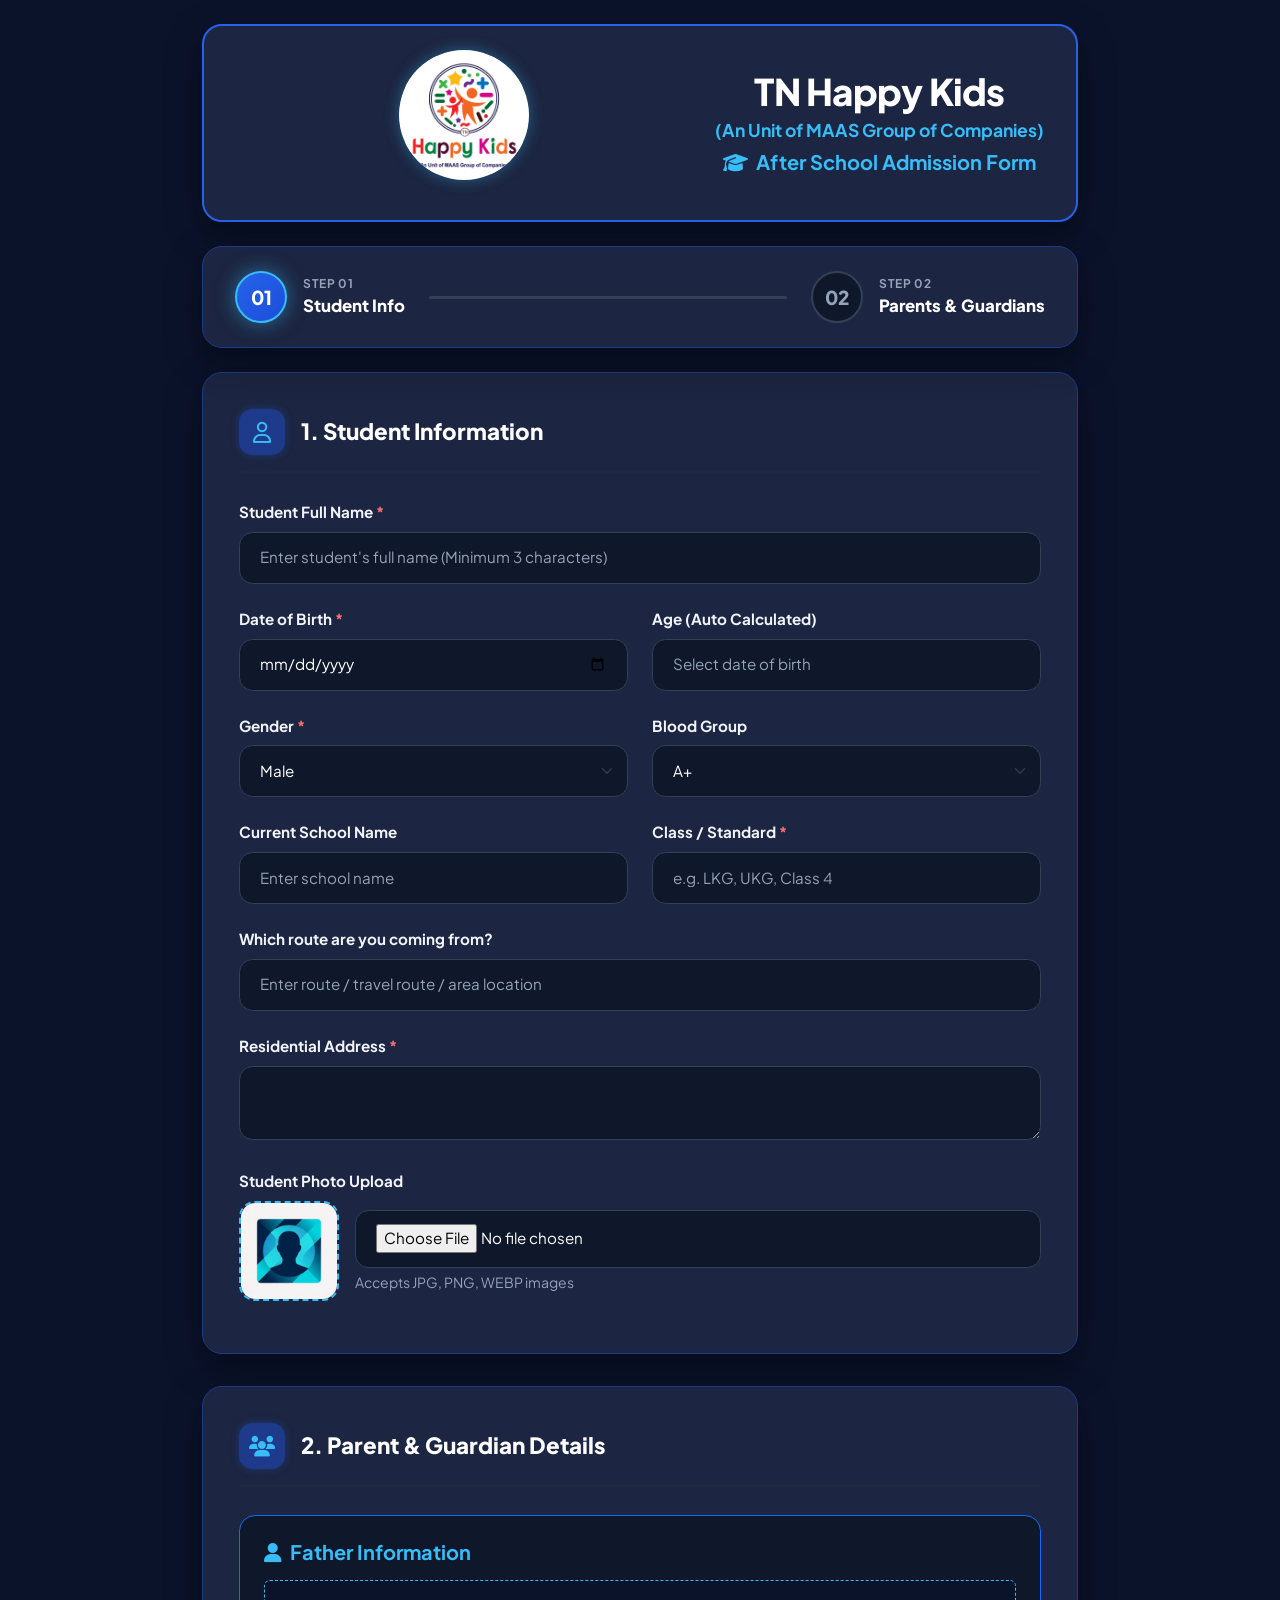
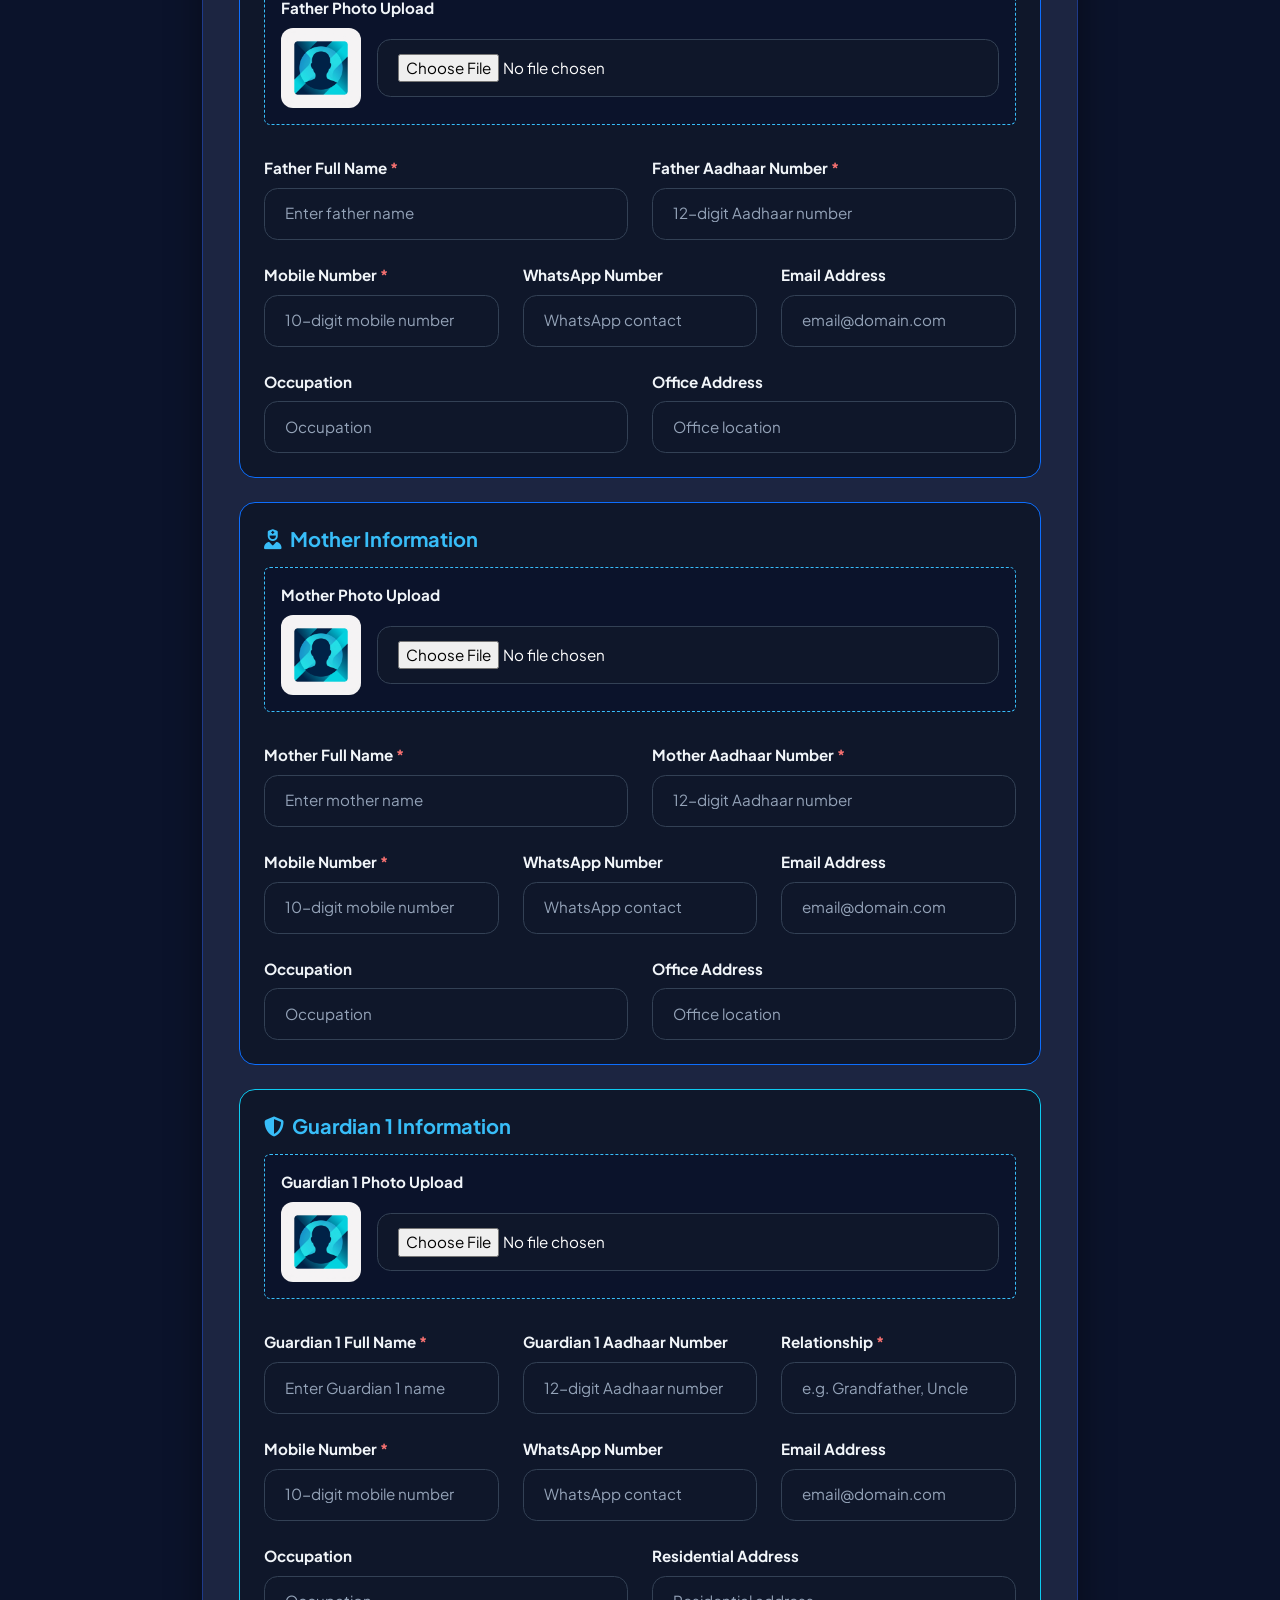
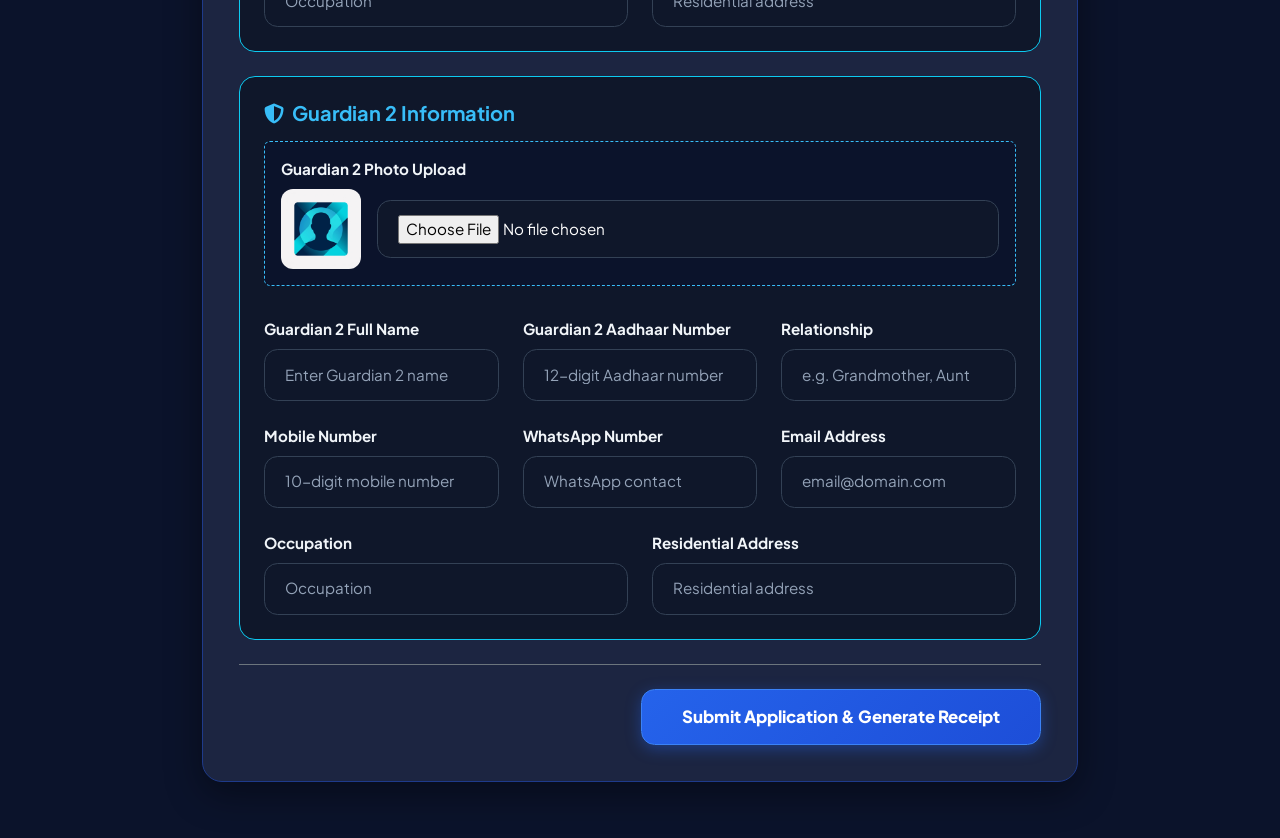
<file: index.html>
<!DOCTYPE html>
<html lang="en">
<head runat="server">
    <meta charset="utf-8" />
    <meta name="viewport" content="width=device-width, initial-scale=1.0" />
    <title>TN Happy Kids School - After School Admission Form - TN Happy Kids School Online Admission</title>

    <!-- Bootstrap 5 CSS -->
    <link href="https://cdn.jsdelivr.net/npm/bootstrap@5.3.2/dist/css/bootstrap.min.css" rel="stylesheet" />
    <!-- FontAwesome Icons -->
    <link href="https://cdnjs.cloudflare.com/ajax/libs/font-awesome/6.4.2/css/all.min.css" rel="stylesheet" />
    <!-- Google Fonts -->
    <link href="https://fonts.googleapis.com/css2?family=Plus+Jakarta+Sans:wght@400;500;600;700;800&display=swap" rel="stylesheet" />
    <!-- Custom Stylesheet -->
    <link href="CSS/custom.css" rel="stylesheet" type="text/css" />

    
</head>
<body style="background-color: #0b132b;">
    <form id="formPublic" action="Admission.aspx" method="POST" enctype="multipart/form-data">
        <main class="py-4">
            <div class="container" style="max-width: 900px;">
                
    <div>

        <!-- Top Header Card with Official Logo -->
        <div class="brand-header-card text-center py-4">
            <div class="logo-container mx-auto mb-3" style="width: 130px; height: 130px; border-radius: 50%; padding: 6px;">
                <img src="Images/logo.png" alt="TN Happy Kids Logo" style="width: 100%; height: 100%; object-fit: contain;" />
            </div>
            <div>
                <h1 class="school-title" style="font-size: 2.3rem;">TN Happy Kids</h1>
                <div class="form-subtitle" style="font-size: 1.1rem; color: var(--primary-blue); font-weight: 700;">(An Unit of MAAS Group of Companies)</div>
                <div class="form-subtitle mt-1" style="font-size: 1.25rem;"><i class="fa-solid fa-graduation-cap me-2"></i>After School Admission Form</div>
            </div>
        </div>

        <!-- INTERACTIVE STEPPER WIZARD -->
        <div class="stepper-container mb-4">
            <div class="stepper-item active" id="stepIndicator1">
                <div class="stepper-circle">01</div>
                <div class="stepper-label">
                    <span class="stepper-step-no">Step 01</span>
                    <span class="stepper-title">Student Info</span>
                </div>
            </div>
            <div class="stepper-connector" id="stepConnector"></div>
            <div class="stepper-item" id="stepIndicator2">
                <div class="stepper-circle">02</div>
                <div class="stepper-label">
                    <span class="stepper-step-no">Step 02</span>
                    <span class="stepper-title">Parents & Guardians</span>
                </div>
            </div>
        </div>

        

        

        <!-- STEP 1: STUDENT INFORMATION -->
        <div class="form-step-card" id="step1">
            <div class="step-title-header">
                <div class="step-icon-badge">
                    <i class="fa-regular fa-user"></i>
                </div>
                <span>1. Student Information</span>
            </div>

            <div class="row g-4 mb-3">
                <div class="col-md-12">
                    <label for="txtFullName" class="form-label-custom">Student Full Name <span class="required-star">*</span></label>
                    <input type="text" class="form-control-custom" id="txtFullName" name="txtFullName" placeholder="Enter student's full name (Minimum 3 characters)" required />
                </div>

                <div class="col-md-6">
                    <label for="txtDOB" class="form-label-custom">Date of Birth <span class="required-star">*</span></label>
                    <input type="date" class="form-control-custom" id="txtDOB" name="txtDOB" onchange="calculateAge();" oninput="calculateAge();" required />
                </div>

                <div class="col-md-6">
                    <label for="txtAge" class="form-label-custom">Age (Auto Calculated)</label>
                    <input type="text" class="form-control-custom" id="txtAge" name="txtAge" placeholder="Select date of birth" readonly />
                </div>

                <div class="col-md-6">
                    <label class="form-label-custom">Gender <span class="required-star">*</span></label>
                    <select class="form-select form-control-custom" id="ddlGender" name="ddlGender" required>
                        <option value="Male">Male</option>
                        <option value="Female">Female</option>
                        <option value="Other">Other</option>
                    </select>
                </div>

                <div class="col-md-6">
                    <label for="ddlBloodGroup" class="form-label-custom">Blood Group</label>
                    <select class="form-select form-control-custom" id="ddlBloodGroup" name="ddlBloodGroup">
                        <option value="A+">A+</option>
                        <option value="A-">A-</option>
                        <option value="B+">B+</option>
                        <option value="B-">B-</option>
                        <option value="O+">O+</option>
                        <option value="O-">O-</option>
                        <option value="AB+">AB+</option>
                        <option value="AB-">AB-</option>
                    </select>
                </div>

                <!-- ADDED: CURRENT SCHOOL NAME & CLASS / STANDARD -->
                <div class="col-md-6">
                    <label for="txtSchoolName" class="form-label-custom">Current School Name</label>
                    <input type="text" class="form-control-custom" id="txtSchoolName" name="txtSchoolName" placeholder="Enter school name" />
                </div>

                <div class="col-md-6">
                    <label for="txtStandard" class="form-label-custom">Class / Standard <span class="required-star">*</span></label>
                    <input type="text" class="form-control-custom" id="txtStandard" name="txtStandard" placeholder="e.g. LKG, UKG, Class 4" required />
                </div>

                <!-- WHICH ROUTE ARE YOU COMING FROM? -->
                <div class="col-md-12">
                    <label for="txtComingFrom" class="form-label-custom">Which route are you coming from?</label>
                    <input type="text" class="form-control-custom" id="txtComingFrom" name="txtComingFrom" placeholder="Enter route / travel route / area location" />
                </div>

                <div class="col-md-12">
                    <label for="txtAddress" class="form-label-custom">Residential Address <span class="required-star">*</span></label>
                    <textarea class="form-control-custom" id="txtAddress" name="txtAddress" required></textarea>
                </div>

                <div class="col-md-12">
                    <label class="form-label-custom">Student Photo Upload</label>
                    <div class="d-flex align-items-center gap-3">
                        <div class="photo-preview-container" style="width: 100px; height: 100px; border-radius: 1rem; border: 2px dashed #38bdf8;">
                            <img id="imgPhotoPreview" src="Images/Students/default-avatar.png" alt="Student Preview" style="object-fit: cover; width: 100%; height: 100%; border-radius: 0.9rem;" />
                        </div>
                        <div class="flex-grow-1">
                            <input type="file" class="form-control-custom" id="filePhoto" name="filePhoto" accept="image/*" />
                            <small class="text-muted d-block mt-1">Accepts JPG, PNG, WEBP images</small>
                        </div>
                    </div>
                </div>
            </div>
        </div>

        <!-- STEP 2: PARENTS & GUARDIANS DETAILS (STACKED IN SEPARATE FULL-WIDTH LINES) -->
        <div class="form-step-card" id="step2">
            <div class="step-title-header">
                <div class="step-icon-badge">
                    <i class="fa-solid fa-users"></i>
                </div>
                <span>2. Parent & Guardian Details</span>
            </div>

            <!-- LINE 1: FATHER DETAILS -->
            <div class="guardian-card-box border-primary mb-4">
                <h5 class="fw-bold text-primary mb-3"><i class="fa-solid fa-user me-2"></i>Father Information</h5>
                <div class="row g-4">
                    <div class="col-md-12">
                        <div class="p-3 rounded mb-2" style="background: #0b132b; border: 1px dashed #38bdf8;">
                            <label class="form-label-custom mb-2">Father Photo Upload</label>
                            <div class="d-flex align-items-center gap-3">
                                <div style="width: 80px; height: 80px; border-radius: 0.75rem; overflow: hidden; background: #1c2541;">
                                    <img id="imgFatherPhotoPreview" src="Images/Students/default-avatar.png" alt="Father Preview" style="object-fit: cover; width: 100%; height: 100%;" />
                                </div>
                                <div class="flex-grow-1">
                                    <input type="file" class="form-control-custom" id="fileFatherPhoto" name="fileFatherPhoto" accept="image/*" />
                                </div>
                            </div>
                        </div>
                    </div>
                    <div class="col-md-6">
                        <label for="txtFatherName" class="form-label-custom">Father Full Name <span class="required-star">*</span></label>
                        <input type="text" class="form-control-custom" id="txtFatherName" name="txtFatherName" placeholder="Enter father name" required />
                    </div>
                    <div class="col-md-6">
                        <label for="txtFatherAadhaar" class="form-label-custom">Father Aadhaar Number <span class="required-star">*</span></label>
                        <input type="text" class="form-control-custom" id="txtFatherAadhaar" name="txtFatherAadhaar" placeholder="12-digit Aadhaar number" required />
                    </div>
                    <div class="col-md-4">
                        <label for="txtFatherMobile" class="form-label-custom">Mobile Number <span class="required-star">*</span></label>
                        <input type="text" class="form-control-custom" id="txtFatherMobile" name="txtFatherMobile" placeholder="10-digit mobile number" required />
                    </div>
                    <div class="col-md-4">
                        <label for="txtFatherWhatsApp" class="form-label-custom">WhatsApp Number</label>
                        <input type="text" class="form-control-custom" id="txtFatherWhatsApp" name="txtFatherWhatsApp" placeholder="WhatsApp contact" />
                    </div>
                    <div class="col-md-4">
                        <label for="txtFatherEmail" class="form-label-custom">Email Address</label>
                        <input type="text" class="form-control-custom" id="txtFatherEmail" name="txtFatherEmail" placeholder="email@domain.com" />
                    </div>
                    <div class="col-md-6">
                        <label for="txtFatherOccupation" class="form-label-custom">Occupation</label>
                        <input type="text" class="form-control-custom" id="txtFatherOccupation" name="txtFatherOccupation" placeholder="Occupation" />
                    </div>
                    <div class="col-md-6">
                        <label for="txtFatherOfficeAddress" class="form-label-custom">Office Address</label>
                        <input type="text" class="form-control-custom" id="txtFatherOfficeAddress" name="txtFatherOfficeAddress" placeholder="Office location" />
                    </div>
                </div>
            </div>

            <!-- LINE 2: MOTHER DETAILS -->
            <div class="guardian-card-box border-primary mb-4">
                <h5 class="fw-bold text-primary mb-3"><i class="fa-solid fa-user-nurse me-2"></i>Mother Information</h5>
                <div class="row g-4">
                    <div class="col-md-12">
                        <div class="p-3 rounded mb-2" style="background: #0b132b; border: 1px dashed #38bdf8;">
                            <label class="form-label-custom mb-2">Mother Photo Upload</label>
                            <div class="d-flex align-items-center gap-3">
                                <div style="width: 80px; height: 80px; border-radius: 0.75rem; overflow: hidden; background: #1c2541;">
                                    <img id="imgMotherPhotoPreview" src="Images/Students/default-avatar.png" alt="Mother Preview" style="object-fit: cover; width: 100%; height: 100%;" />
                                </div>
                                <div class="flex-grow-1">
                                    <input type="file" class="form-control-custom" id="fileMotherPhoto" name="fileMotherPhoto" accept="image/*" />
                                </div>
                            </div>
                        </div>
                    </div>
                    <div class="col-md-6">
                        <label for="txtMotherName" class="form-label-custom">Mother Full Name <span class="required-star">*</span></label>
                        <input type="text" class="form-control-custom" id="txtMotherName" name="txtMotherName" placeholder="Enter mother name" required />
                    </div>
                    <div class="col-md-6">
                        <label for="txtMotherAadhaar" class="form-label-custom">Mother Aadhaar Number <span class="required-star">*</span></label>
                        <input type="text" class="form-control-custom" id="txtMotherAadhaar" name="txtMotherAadhaar" placeholder="12-digit Aadhaar number" required />
                    </div>
                    <div class="col-md-4">
                        <label for="txtMotherMobile" class="form-label-custom">Mobile Number <span class="required-star">*</span></label>
                        <input type="text" class="form-control-custom" id="txtMotherMobile" name="txtMotherMobile" placeholder="10-digit mobile number" required />
                    </div>
                    <div class="col-md-4">
                        <label for="txtMotherWhatsApp" class="form-label-custom">WhatsApp Number</label>
                        <input type="text" class="form-control-custom" id="txtMotherWhatsApp" name="txtMotherWhatsApp" placeholder="WhatsApp contact" />
                    </div>
                    <div class="col-md-4">
                        <label for="txtMotherEmail" class="form-label-custom">Email Address</label>
                        <input type="text" class="form-control-custom" id="txtMotherEmail" name="txtMotherEmail" placeholder="email@domain.com" />
                    </div>
                    <div class="col-md-6">
                        <label for="txtMotherOccupation" class="form-label-custom">Occupation</label>
                        <input type="text" class="form-control-custom" id="txtMotherOccupation" name="txtMotherOccupation" placeholder="Occupation" />
                    </div>
                    <div class="col-md-6">
                        <label for="txtMotherOfficeAddress" class="form-label-custom">Office Address</label>
                        <input type="text" class="form-control-custom" id="txtMotherOfficeAddress" name="txtMotherOfficeAddress" placeholder="Office location" />
                    </div>
                </div>
            </div>

            <!-- LINE 3: GUARDIAN 1 DETAILS -->
            <div class="guardian-card-box border-info mb-4">
                <h5 class="fw-bold text-info mb-3"><i class="fa-solid fa-shield-halved me-2"></i>Guardian 1 Information</h5>
                <div class="row g-4">
                    <div class="col-md-12">
                        <div class="p-3 rounded mb-2" style="background: #0b132b; border: 1px dashed #38bdf8;">
                            <label class="form-label-custom mb-2">Guardian 1 Photo Upload</label>
                            <div class="d-flex align-items-center gap-3">
                                <div style="width: 80px; height: 80px; border-radius: 0.75rem; overflow: hidden; background: #1c2541;">
                                    <img id="imgGuardian1PhotoPreview" src="Images/Students/default-avatar.png" alt="Guardian 1 Preview" style="object-fit: cover; width: 100%; height: 100%;" />
                                </div>
                                <div class="flex-grow-1">
                                    <input type="file" class="form-control-custom" id="fileGuardian1Photo" name="fileGuardian1Photo" accept="image/*" />
                                </div>
                            </div>
                        </div>
                    </div>
                    <div class="col-md-4">
                        <label for="txtGuardian1Name" class="form-label-custom">Guardian 1 Full Name <span class="required-star">*</span></label>
                        <input type="text" class="form-control-custom" id="txtGuardian1Name" name="txtGuardian1Name" placeholder="Enter Guardian 1 name" required />
                    </div>
                    <div class="col-md-4">
                        <label for="txtGuardian1Aadhaar" class="form-label-custom">Guardian 1 Aadhaar Number</label>
                        <input type="text" class="form-control-custom" id="txtGuardian1Aadhaar" name="txtGuardian1Aadhaar" placeholder="12-digit Aadhaar number" />
                    </div>
                    <div class="col-md-4">
                        <label for="txtGuardian1Rel" class="form-label-custom">Relationship <span class="required-star">*</span></label>
                        <input type="text" class="form-control-custom" id="txtGuardian1Rel" name="txtGuardian1Rel" placeholder="e.g. Grandfather, Uncle" required />
                    </div>
                    <div class="col-md-4">
                        <label for="txtGuardian1Mobile" class="form-label-custom">Mobile Number <span class="required-star">*</span></label>
                        <input type="text" class="form-control-custom" id="txtGuardian1Mobile" name="txtGuardian1Mobile" placeholder="10-digit mobile number" required />
                    </div>
                    <div class="col-md-4">
                        <label for="txtGuardian1WhatsApp" class="form-label-custom">WhatsApp Number</label>
                        <input type="text" class="form-control-custom" id="txtGuardian1WhatsApp" name="txtGuardian1WhatsApp" placeholder="WhatsApp contact" />
                    </div>
                    <div class="col-md-4">
                        <label for="txtGuardian1Email" class="form-label-custom">Email Address</label>
                        <input type="text" class="form-control-custom" id="txtGuardian1Email" name="txtGuardian1Email" placeholder="email@domain.com" />
                    </div>
                    <div class="col-md-6">
                        <label for="txtGuardian1Occupation" class="form-label-custom">Occupation</label>
                        <input type="text" class="form-control-custom" id="txtGuardian1Occupation" name="txtGuardian1Occupation" placeholder="Occupation" />
                    </div>
                    <div class="col-md-6">
                        <label for="txtGuardian1Address" class="form-label-custom">Residential Address</label>
                        <input type="text" class="form-control-custom" id="txtGuardian1Address" name="txtGuardian1Address" placeholder="Residential address" />
                    </div>
                </div>
            </div>

            <!-- LINE 4: GUARDIAN 2 DETAILS -->
            <div class="guardian-card-box border-info mb-4">
                <h5 class="fw-bold text-info mb-3"><i class="fa-solid fa-shield-halved me-2"></i>Guardian 2 Information</h5>
                <div class="row g-4">
                    <div class="col-md-12">
                        <div class="p-3 rounded mb-2" style="background: #0b132b; border: 1px dashed #38bdf8;">
                            <label class="form-label-custom mb-2">Guardian 2 Photo Upload</label>
                            <div class="d-flex align-items-center gap-3">
                                <div style="width: 80px; height: 80px; border-radius: 0.75rem; overflow: hidden; background: #1c2541;">
                                    <img id="imgGuardian2PhotoPreview" src="Images/Students/default-avatar.png" alt="Guardian 2 Preview" style="object-fit: cover; width: 100%; height: 100%;" />
                                </div>
                                <div class="flex-grow-1">
                                    <input type="file" class="form-control-custom" id="fileGuardian2Photo" name="fileGuardian2Photo" accept="image/*" />
                                </div>
                            </div>
                        </div>
                    </div>
                    <div class="col-md-4">
                        <label for="txtGuardian2Name" class="form-label-custom">Guardian 2 Full Name</label>
                        <input type="text" class="form-control-custom" id="txtGuardian2Name" name="txtGuardian2Name" placeholder="Enter Guardian 2 name" />
                    </div>
                    <div class="col-md-4">
                        <label for="txtGuardian2Aadhaar" class="form-label-custom">Guardian 2 Aadhaar Number</label>
                        <input type="text" class="form-control-custom" id="txtGuardian2Aadhaar" name="txtGuardian2Aadhaar" placeholder="12-digit Aadhaar number" />
                    </div>
                    <div class="col-md-4">
                        <label for="txtGuardian2Rel" class="form-label-custom">Relationship</label>
                        <input type="text" class="form-control-custom" id="txtGuardian2Rel" name="txtGuardian2Rel" placeholder="e.g. Grandmother, Aunt" />
                    </div>
                    <div class="col-md-4">
                        <label for="txtGuardian2Mobile" class="form-label-custom">Mobile Number</label>
                        <input type="text" class="form-control-custom" id="txtGuardian2Mobile" name="txtGuardian2Mobile" placeholder="10-digit mobile number" />
                    </div>
                    <div class="col-md-4">
                        <label for="txtGuardian2WhatsApp" class="form-label-custom">WhatsApp Number</label>
                        <input type="text" class="form-control-custom" id="txtGuardian2WhatsApp" name="txtGuardian2WhatsApp" placeholder="WhatsApp contact" />
                    </div>
                    <div class="col-md-4">
                        <label for="txtGuardian2Email" class="form-label-custom">Email Address</label>
                        <input type="text" class="form-control-custom" id="txtGuardian2Email" name="txtGuardian2Email" placeholder="email@domain.com" />
                    </div>
                    <div class="col-md-6">
                        <label for="txtGuardian2Occupation" class="form-label-custom">Occupation</label>
                        <input type="text" class="form-control-custom" id="txtGuardian2Occupation" name="txtGuardian2Occupation" placeholder="Occupation" />
                    </div>
                    <div class="col-md-6">
                        <label for="txtGuardian2Address" class="form-label-custom">Residential Address</label>
                        <input type="text" class="form-control-custom" id="txtGuardian2Address" name="txtGuardian2Address" placeholder="Residential address" />
                    </div>
                </div>
            </div>

            <!-- SUBMIT BUTTON -->
            <div class="d-flex justify-content-end gap-3 border-top border-secondary pt-4 mt-4">
                <button type="submit" class="btn btn-primary-blue">Submit Application & Generate Receipt</button>
            </div>
        </div>

    </div>

            </div>
        </main>
    </form>

    <!-- Bootstrap 5 JS Bundle -->
    <script src="https://cdn.jsdelivr.net/npm/bootstrap@5.3.2/dist/js/bootstrap.bundle.min.js"></script>
    <!-- Custom Application JS -->
    <script src="JS/main.js?v=20260730_v10"></script>

    <!-- INLINE GUARANTEED REAL-TIME AGE CALCULATOR SCRIPT -->
    <script>
        (function () {
            function getDob() {
                return document.getElementById('txtDOB') || document.querySelector('input[type="date"]') || document.querySelector('input[name*="DOB"]');
            }
            function getAge() {
                return document.getElementById('txtAge') || document.querySelector('input[name*="Age"]');
            }
            function doCalc() {
                var dobEl = getDob();
                var ageEl = getAge();
                if (!dobEl || !ageEl) return;
                var val = (dobEl.value || '').trim();
                if (!val) {
                    ageEl.value = '';
                    return;
                }
                var nums = val.match(/\d+/g);
                if (!nums || nums.length < 3) return;
                var n0 = parseInt(nums[0], 10);
                var n1 = parseInt(nums[1], 10);
                var n2 = parseInt(nums[2], 10);
                var y, m, d;
                if (n0 > 1000) {
                    y = n0; m = n1; d = n2;
                } else if (n2 > 1000) {
                    y = n2;
                    if (n0 > 12) { d = n0; m = n1; }
                    else if (n1 > 12) { d = n1; m = n0; }
                    else { d = n0; m = n1; }
                } else {
                    return;
                }
                if (isNaN(y) || isNaN(m) || isNaN(d) || y < 1900) return;
                var today = new Date();
                var years = today.getFullYear() - y;
                var months = (today.getMonth() + 1) - m;
                var days = today.getDate() - d;
                if (days < 0) months--;
                if (months < 0) { years--; months += 12; }

                var res = '';
                if (years < 0) res = 'Invalid Date';
                else if (years === 0) res = months > 0 ? (months + (months === 1 ? ' Month' : ' Months')) : 'Under 1 Month';
                else if (months > 0) res = years + (years === 1 ? ' Year ' : ' Years ') + months + (months === 1 ? ' Month' : ' Months');
                else res = years + (years === 1 ? ' Year' : ' Years');

                if (ageEl.value !== res) {
                    ageEl.value = res;
                    ageEl.setAttribute('value', res);
                }
            }

            window.calculateAge = doCalc;

            window.previewPhoto = function (input, imgPreviewId) {
                if (input && input.files && input.files[0]) {
                    var reader = new FileReader();
                    reader.onload = function (e) {
                        var img = document.getElementById(imgPreviewId);
                        if (img) {
                            img.src = e.target.result;
                            img.style.display = 'block';
                        }
                        function setHidden(idKey, val) {
                            var h = document.getElementById(idKey) || document.querySelector('input[id*="' + idKey + '"]');
                            if (h) h.value = val;
                        }

                        if (imgPreviewId.includes('Father')) {
                            sessionStorage.setItem('rfidPhotoFather', e.target.result);
                            setHidden('hidFatherPhotoData', e.target.result);
                        }
                        if (imgPreviewId.includes('Mother')) {
                            sessionStorage.setItem('rfidPhotoMother', e.target.result);
                            setHidden('hidMotherPhotoData', e.target.result);
                        }
                        if (imgPreviewId.includes('Guardian1')) {
                            sessionStorage.setItem('rfidPhotoG1', e.target.result);
                            setHidden('hidGuardian1PhotoData', e.target.result);
                        }
                        if (imgPreviewId.includes('Guardian2')) {
                            sessionStorage.setItem('rfidPhotoG2', e.target.result);
                            setHidden('hidGuardian2PhotoData', e.target.result);
                        }
                        if (imgPreviewId.includes('PhotoPreview') && !imgPreviewId.includes('Father') && !imgPreviewId.includes('Mother') && !imgPreviewId.includes('Guardian')) {
                            sessionStorage.setItem('rfidPhotoStudent', e.target.result);
                        }
                    };
                    reader.readAsDataURL(input.files[0]);
                }
            };

            document.addEventListener('change', function (e) {
                if (e.target && e.target.type === 'file' && e.target.files && e.target.files[0]) {
                    var id = e.target.id || '';
                    var name = e.target.name || '';
                    var targetImgId = null;
                    if (id.includes('filePhoto') || name.includes('filePhoto')) targetImgId = 'imgPhotoPreview';
                    if (id.includes('Father') || name.includes('Father')) targetImgId = 'imgFatherPhotoPreview';
                    if (id.includes('Mother') || name.includes('Mother')) targetImgId = 'imgMotherPhotoPreview';
                    if (id.includes('Guardian1') || name.includes('Guardian1')) targetImgId = 'imgGuardian1PhotoPreview';
                    if (id.includes('Guardian2') || name.includes('Guardian2')) targetImgId = 'imgGuardian2PhotoPreview';
                    if (targetImgId) {
                        window.previewPhoto(e.target, targetImgId);
                    }
                }
            });

            document.addEventListener('submit', function (e) {
                var fImg = document.getElementById('imgFatherPhotoPreview');
                var mImg = document.getElementById('imgMotherPhotoPreview');
                var g1Img = document.getElementById('imgGuardian1PhotoPreview');
                var g2Img = document.getElementById('imgGuardian2PhotoPreview');
                var sImg = document.getElementById('imgPhotoPreview');

                if (fImg && fImg.src && fImg.src.indexOf('data:image') === 0) {
                    sessionStorage.setItem('rfidPhotoFather', fImg.src);
                    var h = document.getElementById('hidFatherPhotoData'); if (h) h.value = fImg.src;
                }
                if (mImg && mImg.src && mImg.src.indexOf('data:image') === 0) {
                    sessionStorage.setItem('rfidPhotoMother', mImg.src);
                    var h = document.getElementById('hidMotherPhotoData'); if (h) h.value = mImg.src;
                }
                if (g1Img && g1Img.src && g1Img.src.indexOf('data:image') === 0) {
                    sessionStorage.setItem('rfidPhotoG1', g1Img.src);
                    var h = document.getElementById('hidGuardian1PhotoData'); if (h) h.value = g1Img.src;
                }
                if (g2Img && g2Img.src && g2Img.src.indexOf('data:image') === 0) {
                    sessionStorage.setItem('rfidPhotoG2', g2Img.src);
                    var h = document.getElementById('hidGuardian2PhotoData'); if (h) h.value = g2Img.src;
                }
            });

            if (document.readyState === 'loading') {
                document.addEventListener('DOMContentLoaded', doCalc);
            } else {
                doCalc();
            }

            setInterval(doCalc, 100);
        })();
    </script>
</body>
</html>
</file>
<file: CSS/custom.css>
/* ============================================================================
   TN HAPPY KIDS SCHOOL - AFTER SCHOOL ADMISSION MANAGEMENT SYSTEM
   Premium High-Contrast Dark Blue Theme with Stepper Wizard
   ============================================================================ */

@import url('https://fonts.googleapis.com/css2?family=Plus+Jakarta+Sans:wght@400;500;600;700;800&display=swap');

:root {
    --bg-page: #0b132b;
    --card-bg: #1c2541;
    --card-inner: #0f172a;
    --input-bg: #0f172a;
    --input-border: #334155;
    --input-focus: #38bdf8;

    --primary-blue: #38bdf8;
    --primary-gradient: linear-gradient(135deg, #2563eb 0%, #1d4ed8 100%);
    --accent-cyan: #38bdf8;
    --accent-sky: #7dd3fc;

    --text-white: #ffffff;
    --text-label: #f1f5f9;
    --text-muted: #94a3b8;

    --radius-card: 1.25rem;
    --radius-input: 0.85rem;
    --shadow-dark: 0 12px 36px rgba(0, 0, 0, 0.4);
    --glow-blue: 0 0 20px rgba(56, 189, 248, 0.3);
}

body {
    font-family: 'Plus Jakarta Sans', system-ui, -apple-system, sans-serif;
    background-color: var(--bg-page) !important;
    color: var(--text-label);
    margin: 0;
    padding: 0;
    overflow-x: hidden;
}

/* ----------------------------------------------------------------------------
   Top Brand Header Card
   ---------------------------------------------------------------------------- */
.brand-header-card {
    background: var(--card-bg);
    border-radius: var(--radius-card);
    padding: 1.75rem 2rem;
    box-shadow: var(--shadow-dark);
    display: flex;
    align-items: center;
    justify-content: center;
    gap: 1.5rem;
    border: 2px solid #2563eb;
    margin-bottom: 1.5rem;
}

.brand-header-card .logo-container {
    width: 90px;
    height: 90px;
    border-radius: 50%;
    background: #ffffff;
    padding: 4px;
    box-shadow: 0 0 15px rgba(56, 189, 248, 0.4);
    display: flex;
    align-items: center;
    justify-content: center;
    overflow: hidden;
}

.brand-header-card .logo-container img {
    width: 100%;
    height: 100%;
    object-fit: contain;
}

.brand-header-card .school-title {
    font-size: 2.2rem;
    font-weight: 800;
    color: var(--text-white);
    margin: 0;
    letter-spacing: -0.02em;
}

.brand-header-card .form-subtitle {
    font-size: 1.25rem;
    font-weight: 700;
    color: var(--primary-blue);
    margin-top: 0.25rem;
}

/* ----------------------------------------------------------------------------
   NEW STEPPER WIZARD FORMAT (Replacing progress bar)
   ---------------------------------------------------------------------------- */
.stepper-container {
    background: var(--card-bg);
    border-radius: 1.25rem;
    padding: 1.5rem 2rem;
    box-shadow: var(--shadow-dark);
    border: 1px solid #1e3a8a;
    margin-bottom: 2rem;
    display: flex;
    align-items: center;
    justify-content: space-around;
    position: relative;
}

.stepper-item {
    display: flex;
    align-items: center;
    gap: 1rem;
    z-index: 2;
}

.stepper-circle {
    width: 52px;
    height: 52px;
    border-radius: 50%;
    background: #0f172a;
    border: 2px solid #334155;
    color: var(--text-muted);
    font-weight: 800;
    font-size: 1.2rem;
    display: flex;
    align-items: center;
    justify-content: center;
    transition: all 0.3s ease;
}

.stepper-item.active .stepper-circle {
    background: linear-gradient(135deg, #2563eb 0%, #1d4ed8 100%);
    border-color: #38bdf8;
    color: #ffffff;
    box-shadow: 0 0 20px rgba(56, 189, 248, 0.5);
}

.stepper-item.completed .stepper-circle {
    background: #059669;
    border-color: #10b981;
    color: #ffffff;
}

.stepper-label {
    display: flex;
    flex-direction: column;
}

.stepper-step-no {
    font-size: 0.75rem;
    font-weight: 700;
    text-transform: uppercase;
    color: var(--text-muted);
    letter-spacing: 0.05em;
}

.stepper-title {
    font-size: 1.05rem;
    font-weight: 800;
    color: var(--text-white);
}

.stepper-connector {
    flex-grow: 1;
    height: 3px;
    background: #334155;
    margin: 0 1.5rem;
    position: relative;
    z-index: 1;
    border-radius: 2px;
}

.stepper-connector.active {
    background: linear-gradient(90deg, #2563eb 0%, #38bdf8 100%);
    box-shadow: 0 0 10px rgba(56, 189, 248, 0.4);
}

/* ----------------------------------------------------------------------------
   Form Step Cards & Controls
   ---------------------------------------------------------------------------- */
.form-step-card {
    background: var(--card-bg);
    border-radius: var(--radius-card);
    padding: 2.25rem;
    box-shadow: var(--shadow-dark);
    border: 1px solid #1e3a8a;
    margin-bottom: 2rem;
}

.step-title-header {
    display: flex;
    align-items: center;
    gap: 1rem;
    font-size: 1.4rem;
    font-weight: 800;
    color: var(--text-white);
    padding-bottom: 1rem;
    border-bottom: 2px solid #1e293b;
    margin-bottom: 1.75rem;
}

.step-icon-badge {
    width: 46px;
    height: 46px;
    border-radius: 0.85rem;
    background: #1e3a8a;
    color: var(--primary-blue);
    display: flex;
    align-items: center;
    justify-content: center;
    font-size: 1.3rem;
    box-shadow: 0 0 10px rgba(37, 99, 235, 0.3);
}

.form-label-custom {
    font-size: 0.95rem;
    font-weight: 700;
    color: var(--text-label);
    margin-bottom: 0.5rem;
    display: block;
}

.form-label-custom .required-star {
    color: #f87171;
}

.form-control-custom {
    background-color: var(--input-bg) !important;
    border: 1.5px solid var(--input-border) !important;
    border-radius: var(--radius-input) !important;
    padding: 0.85rem 1.25rem !important;
    font-size: 0.95rem !important;
    color: var(--text-white) !important;
    transition: all 0.2s ease !important;
    width: 100% !important;
}

.form-control-custom:focus {
    background-color: #0b132b !important;
    border-color: var(--input-focus) !important;
    box-shadow: 0 0 0 4px rgba(56, 189, 248, 0.25) !important;
    outline: none !important;
}

.form-control-custom::placeholder {
    color: var(--text-muted) !important;
}

select.form-control-custom option {
    background-color: #0f172a;
    color: #ffffff;
}

/* Button Styling */
.btn-primary-blue {
    background: linear-gradient(135deg, #2563eb 0%, #1d4ed8 100%);
    color: #ffffff !important;
    border: 1px solid #3b82f6;
    border-radius: var(--radius-input);
    padding: 0.9rem 2.5rem;
    font-weight: 800;
    font-size: 1.05rem;
    box-shadow: 0 4px 15px rgba(37, 99, 235, 0.4);
    transition: all 0.25s ease;
}

.btn-primary-blue:hover {
    background: linear-gradient(135deg, #1d4ed8 0%, #1e40af 100%);
    color: #ffffff !important;
    transform: translateY(-2px);
    box-shadow: 0 8px 25px rgba(56, 189, 248, 0.4);
}

.guardian-card-box {
    background: var(--card-inner);
    border: 1px solid #334155;
    border-radius: 1rem;
    padding: 1.5rem;
}

/* Utility Colors */
.text-primary { color: #38bdf8 !important; }
.text-info { color: #38bdf8 !important; }
.text-muted { color: #94a3b8 !important; }

/* Sidebar & Admin Topbar */
#sidebar {
    background: #0b132b !important;
    border-right: 1px solid #1e293b;
}

/* ============================================================================
/* ============================================================================
   4 DISTINCT COLOR ID CARD DESIGN SYSTEM
   ============================================================================ */
.rfid-card {
    background: #ffffff !important;
    border-radius: 16px !important;
    overflow: hidden !important;
    box-shadow: 0 10px 25px rgba(0, 0, 0, 0.25) !important;
    color: #0f172a !important;
    font-family: 'Outfit', 'Segoe UI', sans-serif !important;
    margin-bottom: 1.5rem;
}

/* CARD 1: FATHER - ROYAL BLUE THEME */
.rfid-card-father {
    border: 2px solid #2563eb !important;
}
.rfid-header-father {
    background: linear-gradient(135deg, #1e40af 0%, #1e3a8a 100%) !important;
    padding: 10px 14px !important;
    border-bottom: 3px solid #3b82f6 !important;
}
.rfid-photo-father {
    border: 2px solid #2563eb !important;
}

/* CARD 2: MOTHER - ROSE PINK THEME */
.rfid-card-mother {
    border: 2px solid #db2777 !important;
}
.rfid-header-mother {
    background: linear-gradient(135deg, #be185d 0%, #831843 100%) !important;
    padding: 10px 14px !important;
    border-bottom: 3px solid #ec4899 !important;
}
.rfid-photo-mother {
    border: 2px solid #db2777 !important;
}

/* CARD 3: GUARDIAN 1 - EMERALD GREEN THEME */
.rfid-card-g1 {
    border: 2px solid #059669 !important;
}
.rfid-header-g1 {
    background: linear-gradient(135deg, #047857 0%, #064e3b 100%) !important;
    padding: 10px 14px !important;
    border-bottom: 3px solid #10b981 !important;
}
.rfid-photo-g1 {
    border: 2px solid #059669 !important;
}

/* CARD 4: GUARDIAN 2 - AMETHYST PURPLE THEME */
.rfid-card-g2 {
    border: 2px solid #7c3aed !important;
}
.rfid-header-g2 {
    background: linear-gradient(135deg, #6d28d9 0%, #4c1d95 100%) !important;
    padding: 10px 14px !important;
    border-bottom: 3px solid #8b5cf6 !important;
}
.rfid-photo-g2 {
    border: 2px solid #7c3aed !important;
}

.rfid-body {
    padding: 14px !important;
    background: #ffffff !important;
}

/* Print Overrides */
@media print {
    body { background: #ffffff !important; color: #000000 !important; }
    .brand-header-card, .form-step-card, .stepper-container { background: #ffffff !important; color: #000000 !important; }
    .rfid-card { background: #ffffff !important; color: #000000 !important; border: 2px solid #000000 !important; }
    .rfid-person-name { color: #000000 !important; }
    .rfid-number-tag { background: #f1f5f9 !important; color: #000000 !important; }
}
</file>
